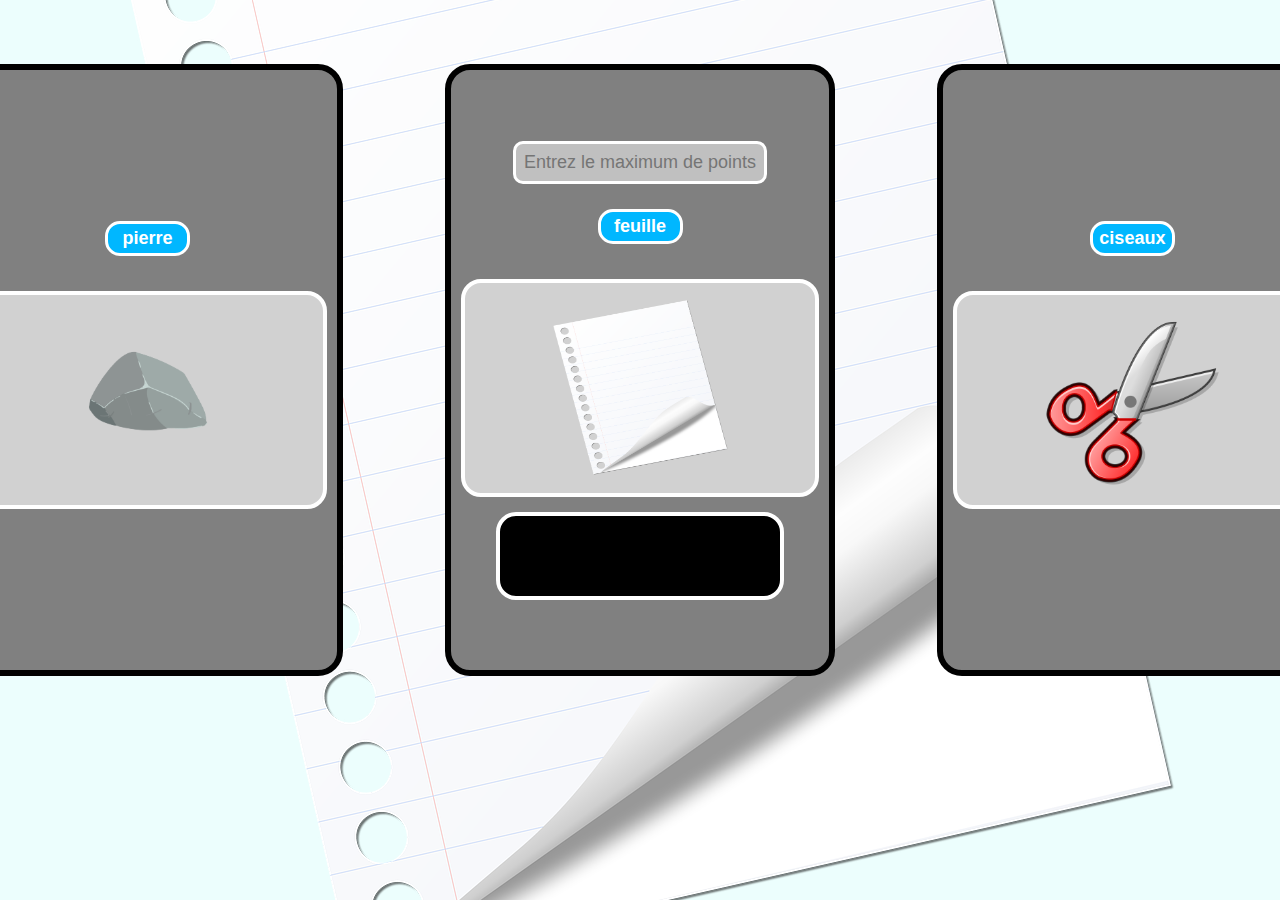
<file: play.html>
<!DOCTYPE html>

<html>
    <head>
        <meta charset="utf-8">
        <meta http-equiv="X-UA-Compatible" content="IE=edge">
        <title></title>
        <meta name="description" content="">
        <meta name="viewport" content="width=device-width, initial-scale=1">
        <link rel="stylesheet" href="CSS/style2.css">
    </head>
    <body>
        <div class="container">

            <div class="choicefont rock">
                <div class="item">
                    <div class="btn">
                        <button id="btnRock">pierre</button>
                    </div>
                    <div class="box">
                        <img src="images/rock.png" alt="">
                    </div>
                </div>
            </div>            
            <div class="choicefont sheet">
                <input type="text" id="max-points-input" placeholder="Entrez le maximum de points pour finir la partie !">
                <p class="displayP" id="result-container"></p>
                <p class="displayP" id="choice-message"></p>
                <div id="game-end-container" style="display: none;">
                    <p class="displayP" id="game-end-message"></p>
                    <button class="recommencer" id="restart-button">Recommencer</button>
                </div>

                <div class="item">
                    <div class="btn">
                        <button id="btnSheet">feuille</button>
                    </div>
                    <div class="box">
                        <img src="images/paper.png" alt="">
                    </div>
                </div>
                <section id="scores">
                    <p id="scores-container" class="displayResult"></p>
                    <p id="winner-players" class="displayWinner"></p>
                </section>
            </div>
            <div class="choicefont cut">
                <div class="item">
                    <div class="btn">
                        <button id="btnCut">ciseaux</button>
                    </div>
                    <div class="box">
                        <img src="images/scissors.png" alt="">
                    </div>   
            </div>        
        </div>
        
        <script src="JS/game.js"></script>
    </body>
</html>
</file>
<file: CSS/style2.css>
/*              POLICE DECLARER ET UTILISEE             */

@font-face {
    font-family: 'minecraft_font';
    src: url('../fonts/Minercraftory.ttf') format('truetype');
  }

/*              POLICE DECLARER ET UTILISEE fin            */

body{
    background-image: url(../images/paper.png);
    background-repeat: no-repeat;
    background-position: center;
    margin: 0;
    background-color: rgb(127, 247, 241,0.15);

}
.container{
    margin-top: 5%;
    display: flex;
    justify-content: center;
    align-items: center;
    height: 100%;
    gap: 8%;
}

.box > img{
    width: 175px;
    height: 175px;
}

p{
    margin: 0;
}

.choicefont{
    border: solid black 6px;
    background-color: grey;
    display: flex;
    justify-content: center;
    align-items: center;
    flex-direction: column;
    width: 365px;
    height: 580px;
    padding: 10px;
    border-radius: 25px;
    gap: 5px;
}
.item{
    display: flex;
    flex-direction: column;
    color: aliceblue;
    gap: 20px;
    font-size: x-large;
}
.box{
    height: 210px;
    width: 350px;
    margin-top: 15px;
    margin-bottom: 10px;
    border-radius: 20px;
    display: flex;
    flex-direction: center;
    justify-content: center;
    align-items: center;
    background-color: rgb(209, 209, 209);
    border: solid white 4px;
}

.btn{
    display: flex;
    justify-content: center;
    gap: 20;
}

/*              AFFICHAGE DES RESULTATS :               */


.displayResult{
    display: flex;
    flex-direction: column;
    background-color: black;
    color: white;
    border: solid 4px white;
    border-radius: 20px;
    width: 280px;
    height: 80px;
    font-size: x-large;
    font-weight: bold;
    text-align: center;
    font-family: 'Minercraftory', sans-serif;
}
.displayWinner{
    display: flex;
    flex-direction: column;
    color: white;
    text-shadow: aqua 1px 2px, aqua 1px 2px;
    font-size: x-large;
    font-weight: bold;
    text-align: center;
    text-decoration: underline;
}


/*              VOICI LES ID DES BOUTONS :    (qui serviront au javascript)              */

#btnSheet,#btnCut,#btnRock{
    color: white;
    background-color: rgb(0, 183, 255);
    font-weight: bold;
    font-size: large;
    border: solid white 3px;
    border-radius: 15px;
    width: 85px;
    height: 35px;
}

  /* Styles pour l'input */
  #max-points-input {
    background-color: rgba(255, 255, 255, 0.5);
    border: white solid 3px;
    border-radius: 10px;
    padding: 8px;
    font-size: large;
    text-align: center;
    margin-bottom: 10px;
  }
  
  /* Styles pour la phrase de choix et le message de résultat */
  #choice-message {
    text-align: center;
    font-size: large;
    font-weight: bold;
  }

.recommencer{
    border-radius: 20px;
    border: solid 2.4px white;
    font-size: x-large;
}

p.displayP{
    font-weight: bold;
    font-size: large;

}
</file>
